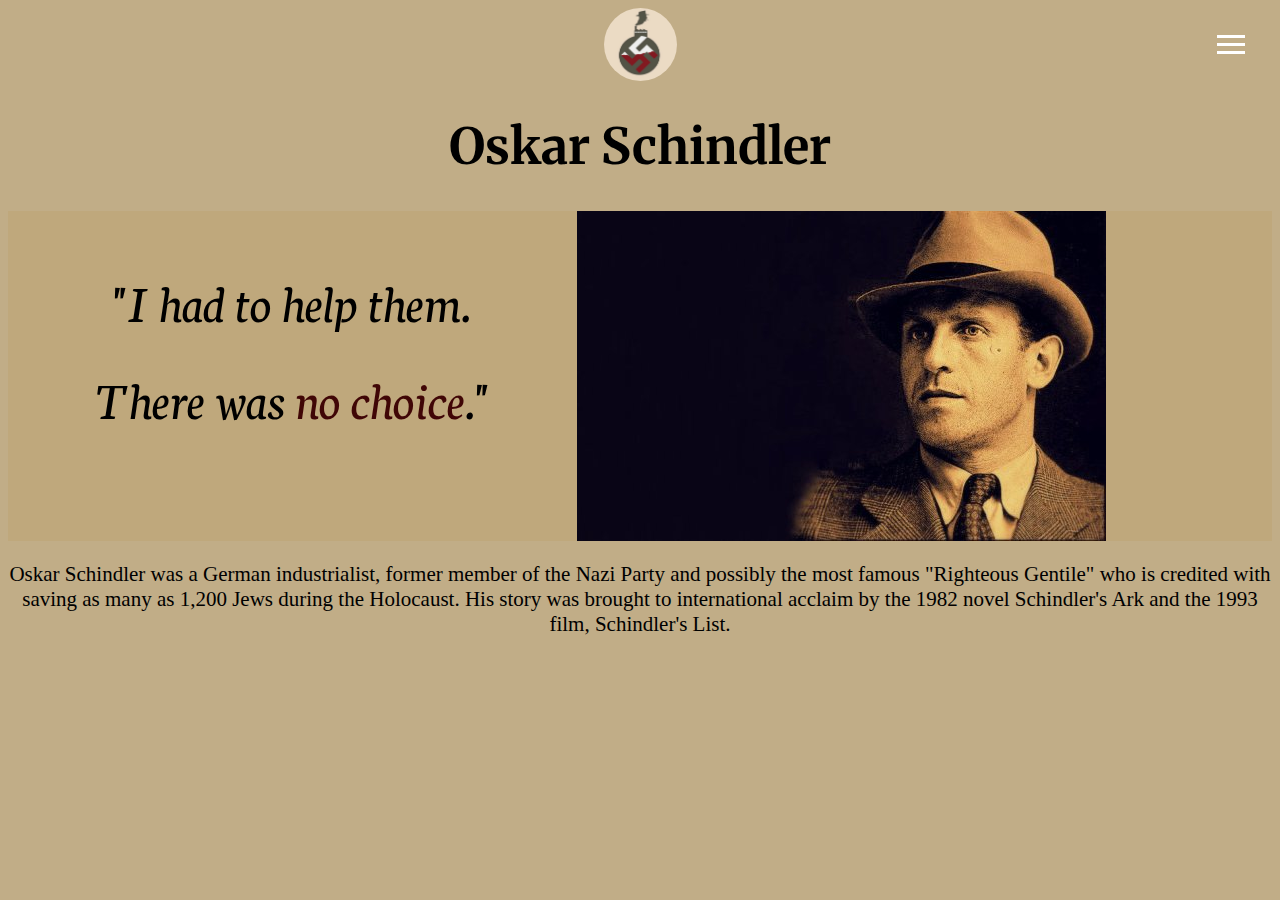
<file: index.html>
<!DOCTYPE html>
<html>
<head>
  <meta charset="UTF-8" />
  <meta name="viewport" content="width=device-width, initial-scale=1.0" />
  <meta http-equiv="X-UA-Compatible" content="ie=edge" />
	<title>Oskar Schindler</title>
	<link href="https://fonts.googleapis.com/css?family=Merriweather" rel="stylesheet">
	<link href="https://fonts.googleapis.com/css?family=Neuton:400i" rel="stylesheet">
	<link rel="stylesheet" type="text/css" href="assets/css/main.css">

	

</head>
<body id="main">
	<div class="menu-btn" id="menu-btn">
        <div class="btn-line"></div>
        <div class="btn-line"></div>
        <div class="btn-line"></div>
     </div>
      <nav class="menu">
        <ul class="menu-nav">
        <li class="nav-item current" >
            <a href="index.html" class="nav-link"> Home </a>
          </li>
          <li class="nav-item ">
            <a href="info.html" class="nav-link"> Legacy </a>
          </li>
          <li class="nav-item">
            <a href="list.html" class="nav-link"> Schindler's List </a>
          </li>
          <li class="nav-item">
            <a href="letter.html" class="nav-link"> The Letter from Jews </a>
          </li>
        </ul>
      </nav>

	<img src="assets/img/5.jpg" id="logo-img">
	<h1 id="title">Oskar Schindler</h1>
	<div id="img-div">
		<div id="img-grid">
			<blockquote class="quote">"I had to help them.<p>There was <span class="no_choice">no choice</span>."</p></blockquote>
			<img src="assets/img/3.jpg" id="image">
		</div>	
		<p id="image-caption">Oskar Schindler was a German industrialist, former member of the Nazi Party and possibly the most famous "Righteous Gentile" who is credited with saving as many as 1,200 Jews during the Holocaust. His story was brought to international acclaim by the 1982 novel Schindler's Ark and the 1993 film, Schindler's List.</p>
	</div>
		<script  src="assets/js/main.js"></script>
		

</body>

	
</html>
</file>
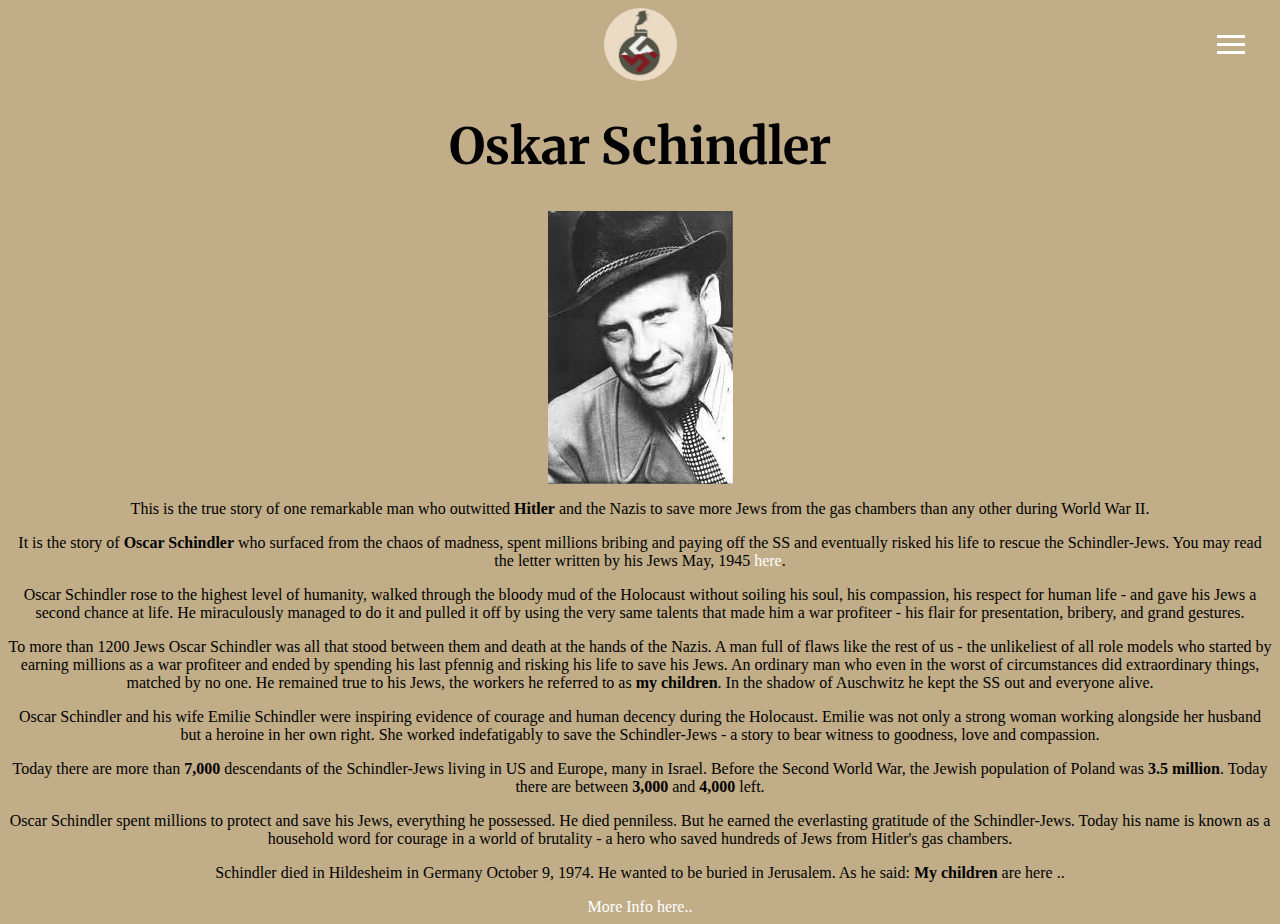
<file: info.html>
<!DOCTYPE html>
<html>
<head>
	<meta charset="UTF-8" />
    <meta name="viewport" content="width=device-width, initial-scale=1.0" />
    <meta http-equiv="X-UA-Compatible" content="ie=edge" />
	<title>Oskar Schindler</title>
	<link href="https://fonts.googleapis.com/css?family=Merriweather" rel="stylesheet">
	<link href="https://fonts.googleapis.com/css?family=Neuton:400i" rel="stylesheet">
	<link rel="stylesheet" type="text/css" href="assets/css/main.css">

	

</head>
<body id="main">
	<div class="menu-btn" id="menu-btn">
        <div class="btn-line"></div>
        <div class="btn-line"></div>
        <div class="btn-line"></div>
     </div>
      <nav class="menu">
        <ul class="menu-nav">
        <li class="nav-item">
            <a href="index.html" class="nav-link"> Home </a>
          </li>
          <li class="nav-item current">
            <a href="info.html" class="nav-link"> Legacy </a>
          </li>
          <li class="nav-item">
            <a href="list.html" class="nav-link"> Schindler's List </a>
          </li>
          <li class="nav-item">
            <a href="letter.html" class="nav-link"> The Letter from Jews </a>
          </li>
        </ul>
      </nav>

	<img src="assets/img/5.jpg" id="logo-img">
	<h1 id="title">Oskar Schindler</h1>
	<img src="assets/img/4.jpg" class="info-img">
	<div id="tribute-info">
		<p>This is the true story of one remarkable man who outwitted <b>Hitler</b> and the Nazis to save more Jews from the gas chambers than any other during World War II.</p>
		<p>It is the story of <b>Oscar Schindler</b> who surfaced from the chaos of madness, spent millions bribing and paying off the SS and eventually risked his life to rescue the Schindler-Jews. You may read the letter written by his Jews May, 1945 <a href="letter.html">here</a>.</p>
		<p>Oscar Schindler rose to the highest level of humanity, walked through the bloody mud of the Holocaust without soiling his soul, his compassion, his respect for human life -  and gave his Jews a second chance at life. He miraculously managed to do it and pulled it off by using the very same talents that made him a war profiteer - his flair for presentation, bribery, and grand gestures.</p>
		<p>To more than 1200 Jews Oscar Schindler was all that stood between them and death at the hands of the Nazis. A man full of flaws like the rest of us - the unlikeliest of all role models who started by earning millions as a war profiteer and ended by spending his last pfennig and risking his life to save his Jews. An ordinary man who even in the worst of circumstances did extraordinary things, matched by no one. He remained true to his Jews, the workers he referred to as <b>my children</b>. In the shadow of Auschwitz he kept the SS out and everyone alive.</p>
		<p>Oscar Schindler and his wife Emilie Schindler were inspiring evidence of courage and human decency during the Holocaust. Emilie was not only a strong woman working alongside her husband but a heroine in her own right. She worked indefatigably to save the Schindler-Jews - a story to bear witness to goodness, love and compassion.</p>
		<p>Today there are more than <b>7,000</b> descendants of the Schindler-Jews living in US and Europe, many in Israel. Before the Second World War, the Jewish population of Poland was <b>3.5 million</b>. Today there are between <b>3,000</b> and <b>4,000</b> left.</p>
		<p>Oscar Schindler spent millions to protect and save his Jews, everything he possessed. He died penniless. But he earned the everlasting gratitude of the Schindler-Jews. Today his name is known as a household word for courage in a world of brutality - a hero who saved hundreds of Jews from Hitler's gas chambers.</p>
		<p>Schindler died in Hildesheim in Germany October 9, 1974. He wanted to be buried in Jerusalem. As he said: <b>My children</b> are here ..</p>
		
		<a href="https://en.wikipedia.org/wiki/Oskar_Schindler" target="blank">More Info here..</a>
		


	</div>
	

	<script  src="assets/js/main.js"></script>

</body>

	
</html>
</file>
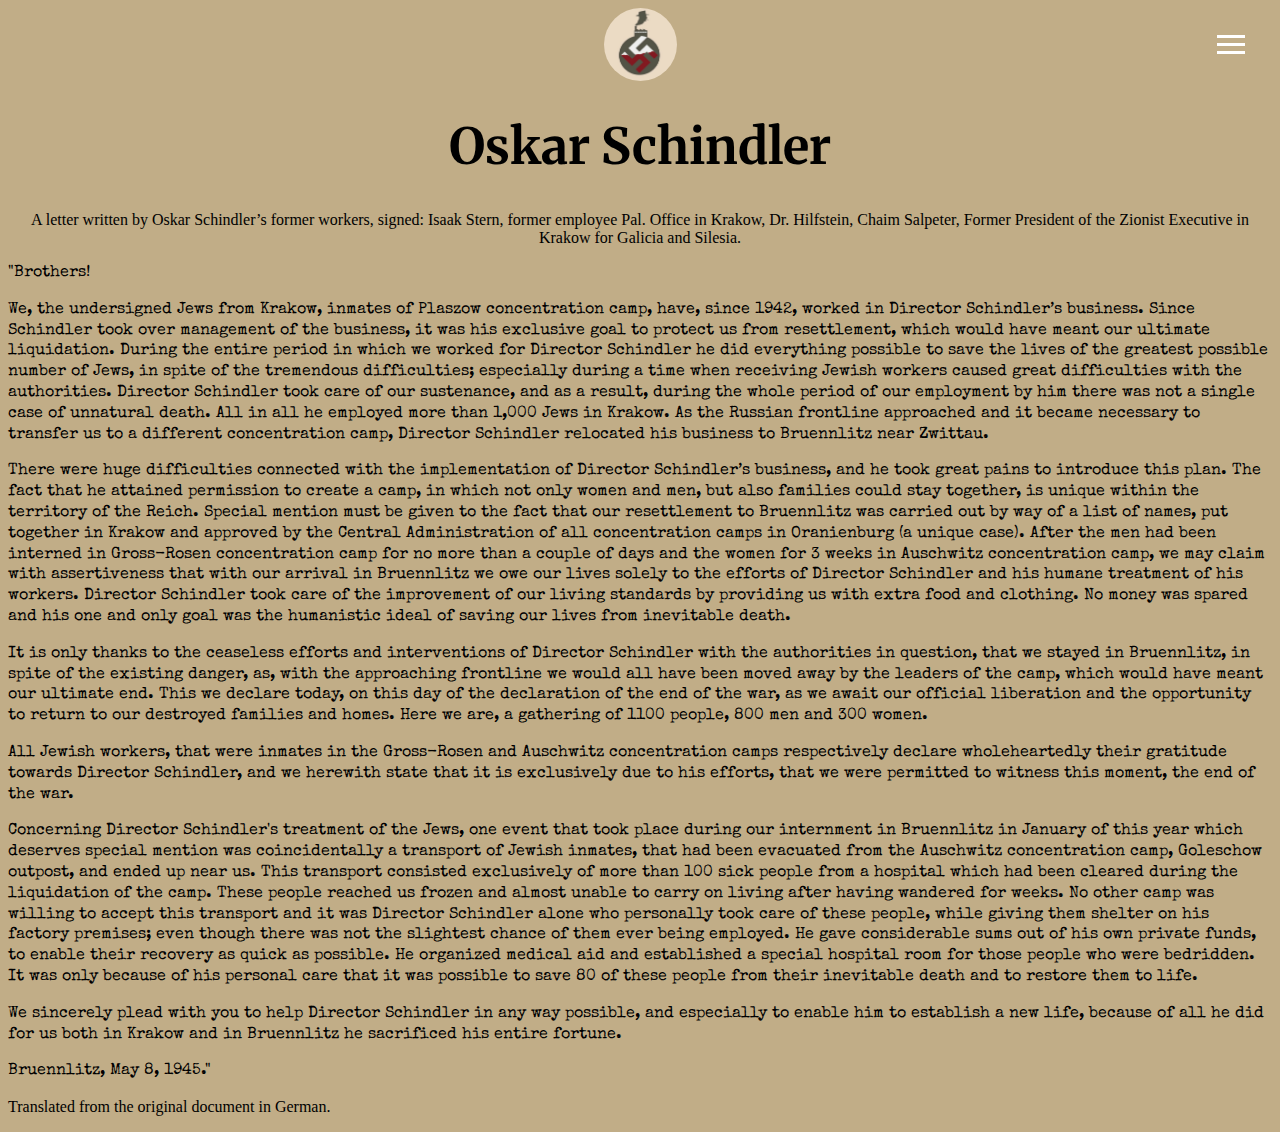
<file: letter.html>
<!DOCTYPE html>
<html>
<head>
  <meta charset="UTF-8" />
  <meta name="viewport" content="width=device-width, initial-scale=1.0" />
  <meta http-equiv="X-UA-Compatible" content="ie=edge" />
	<title>Oskar Schindler</title>
	<link href="https://fonts.googleapis.com/css?family=Merriweather" rel="stylesheet">
	<link href="https://fonts.googleapis.com/css?family=Neuton:400i" rel="stylesheet">
  <link href="https://fonts.googleapis.com/css?family=Source+Code+Pro|Special+Elite" rel="stylesheet">

	<link rel="stylesheet" type="text/css" href="assets/css/main.css">

	

</head>
<body id="main">
	<div class="menu-btn" id="menu-btn">
        <div class="btn-line"></div>
        <div class="btn-line"></div>
        <div class="btn-line"></div>
     </div>
      <nav class="menu">
        <ul class="menu-nav">
        <li class="nav-item" >
            <a href="index.html" class="nav-link"> Home </a>
          </li>
          <li class="nav-item ">
            <a href="info.html" class="nav-link"> Legacy </a>
          </li>
          <li class="nav-item">
            <a href="list.html" class="nav-link"> Schindler's List </a>
          </li>
          <li class="nav-item current">
            <a href="letter.html" class="nav-link"> The Letter from Jews </a>
          </li>
        </ul>
      </nav>

	<img src="assets/img/5.jpg" id="logo-img">
	<h1 id="title">Oskar Schindler</h1>

    <div class="letter">
      <p class="before-letter">A letter written by Oskar Schindler’s former workers, signed: Isaak Stern, former employee Pal. Office in Krakow, Dr. Hilfstein, Chaim Salpeter, Former President of the Zionist Executive in Krakow for Galicia and Silesia.</p>
<div class="start-letter">
<p>"Brothers!</p>
<p>We, the undersigned Jews from Krakow, inmates of Plaszow concentration camp, have, since 1942, worked in Director Schindler’s business. Since Schindler took over management of the business, it was his exclusive goal to protect us from resettlement, which would have meant our ultimate liquidation. During the entire period in which we worked for Director Schindler he did everything possible to save the lives of the greatest possible number of Jews, in spite of the tremendous difficulties; especially during a time when receiving Jewish workers caused great difficulties with the authorities.  Director Schindler took care of our sustenance, and as a result, during the   whole period of our employment by him there was not a single case of unnatural death. All in all he employed more than 1,000 Jews in Krakow. As the Russian frontline approached and it became necessary to transfer us to a different concentration camp, Director Schindler relocated his business to Bruennlitz near Zwittau.</p>
<p>There were huge difficulties connected with the implementation of Director Schindler’s business, and he took great pains to introduce this plan. The fact that he attained permission to create a camp, in which not only women and men, but also families could stay together, is unique within the territory of the Reich. Special mention must be given to the fact that our resettlement to Bruennlitz was carried out by way of a list of names, put together in Krakow and approved by the Central Administration of all concentration camps in Oranienburg (a unique case). After the men had been interned in Gross-Rosen concentration camp for no more than a couple of days and the women for 3 weeks in Auschwitz concentration camp, we may claim with assertiveness that with our arrival in Bruennlitz we owe our lives solely to the efforts of Director Schindler and his humane treatment of his workers. Director Schindler took care of the improvement of our living standards by providing us with extra food and clothing. No money was spared and his one and only goal was the humanistic ideal of saving our lives from inevitable death.</p>

<p>It is only thanks to the ceaseless efforts and interventions of Director Schindler with the authorities in question, that we stayed in Bruennlitz, in spite of the existing danger, as, with the approaching frontline we would all have been moved away by the leaders of the camp, which would have meant our ultimate end. This we declare today, on this day of the declaration of the end of the war, as we await our official liberation and the opportunity to return to our destroyed families and homes. Here we are, a gathering of 1100 people, 800 men and 300 women.</p>


<p>All Jewish workers, that were inmates in the Gross-Rosen and Auschwitz concentration camps respectively declare wholeheartedly their gratitude towards Director Schindler, and we herewith state that it is exclusively due to his efforts, that we were permitted to witness this moment, the end of the war.</p>

<p>Concerning Director Schindler's treatment of the Jews, one event that took place during our internment in Bruennlitz in January of this year which deserves special mention was coincidentally a transport of Jewish inmates, that had been evacuated from the Auschwitz concentration camp, Goleschow outpost, and ended up near us. This transport consisted exclusively of more than 100 sick people from a hospital which had been cleared during the liquidation of the camp. These people reached us frozen and almost unable to carry on living after having wandered for weeks. No other camp was willing to accept this transport and it was Director Schindler alone who personally took care of these people, while giving them shelter on his factory premises; even though there was not the slightest chance of them ever being employed. He gave considerable sums out of his own private funds, to enable their recovery as quick as possible. He organized medical aid and established a special hospital room for those people who were bedridden. It was only because of his personal care that it was possible to save 80 of these people from their inevitable death and to restore them to life.</p>


<p>We sincerely plead with you to help Director Schindler in any way possible, and especially to enable him to establish a new life, because of all he did for us both in Krakow and in Bruennlitz he sacrificed his entire fortune.</p>

<p>Bruennlitz, May 8, 1945." </p>
</div>

<p>Translated from the original document in German.</p> 
    </div>

		<script  src="assets/js/main.js"></script>

</body>

	
</html>
</file>
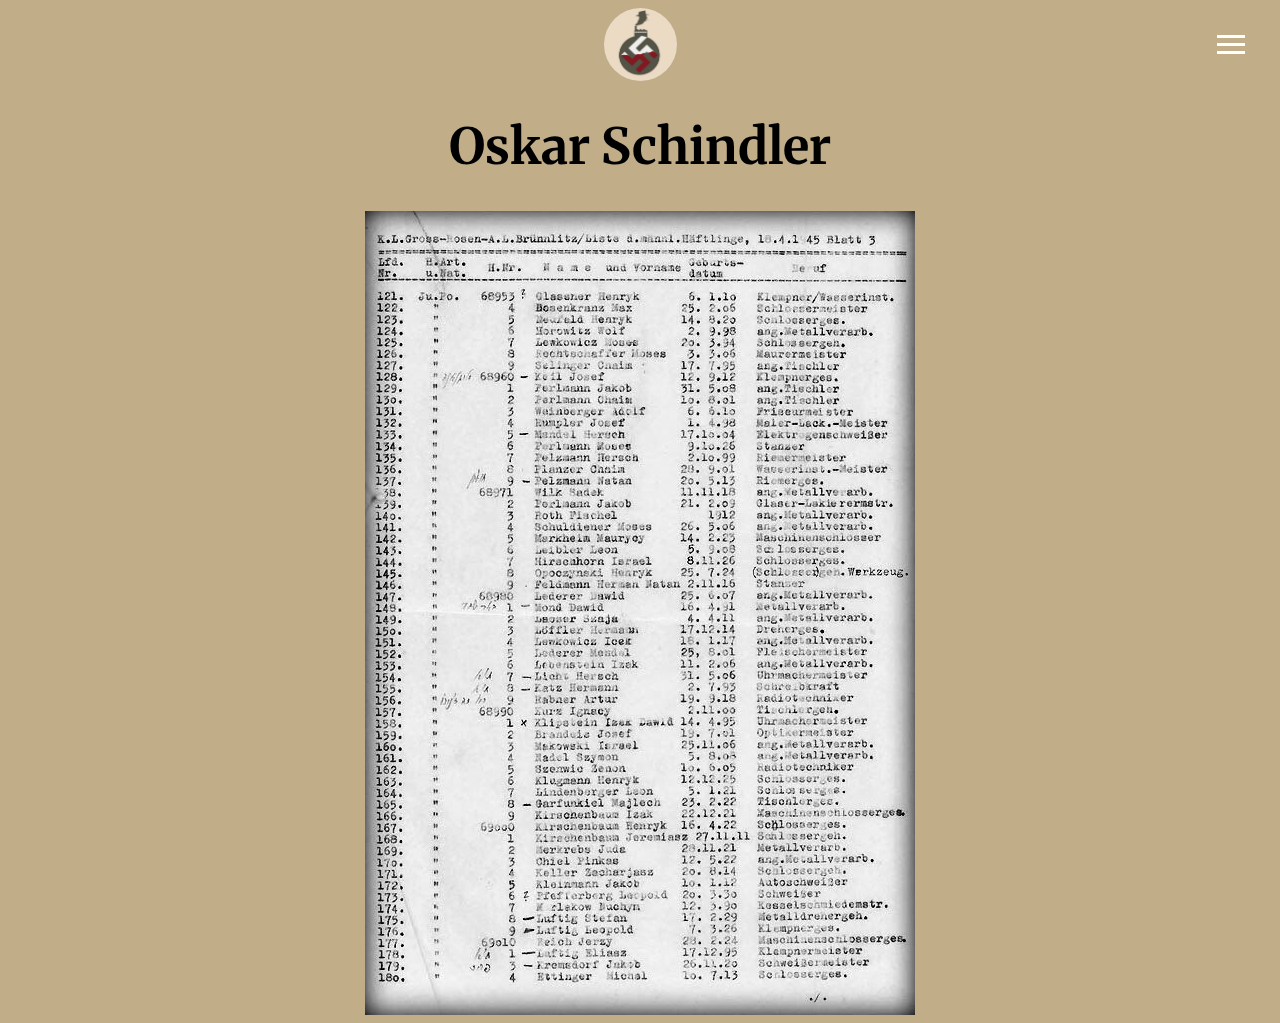
<file: list.html>
<!DOCTYPE html>
<html>
<head>
  <meta charset="UTF-8" />
  <meta name="viewport" content="width=device-width, initial-scale=1.0" />
  <meta http-equiv="X-UA-Compatible" content="ie=edge" />
	<title>Oskar Schindler</title>
	<link href="https://fonts.googleapis.com/css?family=Merriweather" rel="stylesheet">
	<link href="https://fonts.googleapis.com/css?family=Neuton:400i" rel="stylesheet">
	<link rel="stylesheet" type="text/css" href="assets/css/main.css">

	

</head>
<body id="main">
	<div class="menu-btn" id="menu-btn">
        <div class="btn-line"></div>
        <div class="btn-line"></div>
        <div class="btn-line"></div>
     </div>
      <nav class="menu">
        <ul class="menu-nav">
        <li class="nav-item" >
            <a href="index.html" class="nav-link"> Home </a>
          </li>
          <li class="nav-item ">
            <a href="info.html" class="nav-link"> Legacy </a>
          </li>
          <li class="nav-item current">
            <a href="list.html" class="nav-link"> Schindler's List </a>
          </li>
          <li class="nav-item">
            <a href="letter.html" class="nav-link"> The Letter from Jews </a>
          </li>
        </ul>
      </nav>

	<img src="assets/img/5.jpg" id="logo-img">
	<h1 id="title">Oskar Schindler</h1>
  <img src="assets/img/6.jpg" class="list">
		<script  src="assets/js/main.js"></script>

</body>

	
</html>
</file>
<file: assets/css/main.css>
#main{
	background-color: #c1ad87;
}
#logo-img{
  display: block;
  margin-left: auto;
  margin-right: auto;
}

#logo-img{
  width:73px;
  height: 73px;
  border-radius: 50%;
}


@media screen and (max-width: 906px) and (min-width: 551px){
 #img-grid{
	background-color: #bfa87c;
	}
#image{
	display: block;
	margin-right: auto;
	margin-left: auto;
}	
}

@media screen and (min-width:905px){
	 #img-grid{
	background-color: #bfa87c;
	display: grid;
	grid-template-columns: 45% 55%;
	grid-template-areas:
    "quote image";
}
#image{
	grid-area:image;
	margin: 0;
}

}

@media screen and (max-width: 550px){
	#image{
		width:50vh;
		display: block;
	    margin-left: auto;
	    margin-right: auto;
	}
}



.quote{
	line-height:0.8em;
	grid-area:quote;
	margin: 0;
	text-align: center;
	font-size: 54px;
	font-style: italic;
	font-family: 'Neuton', serif;
	margin: auto;
}

.no_choice{
	color: #400606;
}

#title{
	font-family: 'Merriweather', serif;
	text-align: center;
	font-size: 50px;
}



#image-caption{
	font-family: "Times New Roman", Times, serif;
	font-size: 21px;
    text-align: center;
}

	.menu-btn {
	  position: absolute;
	  z-index: 3;
	  right: 35px;
	  top: 35px;
	  cursor: pointer; }

	.menu-btn .btn-line {
	width: 28px;
	height: 3px;
	margin: 0 0 5px 0;
	background: #fff; }

	.menu-btn.close {
	    transform: rotate(180deg); }
    .menu-btn.close .btn-line:nth-child(1) {
      transform: rotate(45deg) translate(5px, 5px); }
    .menu-btn.close .btn-line:nth-child(2) {
      opacity: 0; }
    .menu-btn.close .btn-line:nth-child(3) {
      transform: rotate(-45deg) translate(7px, -6px); }


	.menu{
	  position: fixed;
	  top: 0;
	  width: 100%;
	  opacity: 0.9;
	  visibility: hidden;
	}

	.menu.show{
		visibility: visible;
	}

	.menu-nav {
	margin: 0;
	padding: 0;
	background: #373737;
	list-style: none;
	display: flex;
	flex-flow: column wrap;
	align-items: center;
	justify-content: center;
	height: 100vh;
	overflow: hidden;
	 }

	.menu-nav.show {
	      transform: translate3d(0, 0, 0); }

	.menu .nav-item {
	transform: translate3d(600px, 0, 0);
	transition: all 0.5s ease-out; }
	.menu .nav-item.show {
	  transform: translate3d(0, 0, 0); }  

	.menu .nav-item.current > a {
      color: #fff; }     

	.menu .nav-link {
	    display: inline-block;
	    position: relative;
	    font-size: 30px;
	    padding: 1rem 0;
	    font-weight: 300;
	    color: #c1ad87;
	    text-decoration: none;
	    transition: all 0.5s ease-out; }

	.nav-link:hover {
      color: #fff; } 

    .info-img{
    	display: block;
    	margin-right: auto;
    	margin-left: auto;
    }     

#tribute-info{
	text-align: center;
	font-family: "Times New Roman", Times, serif;
}
#tribute-info a{
	text-decoration: none;
	color: #fff;	
}

.list{
	display: block;
	margin-right: auto;
	margin-left: auto;
}

.before-letter{
	font-family: "Times New Roman", Times, serif;
	text-align: center;
}

.start-letter{
	font-family: 'Source Code Pro', monospace;
	font-family: 'Special Elite', cursive;
	line-height: 1.3em;
}
</file>
